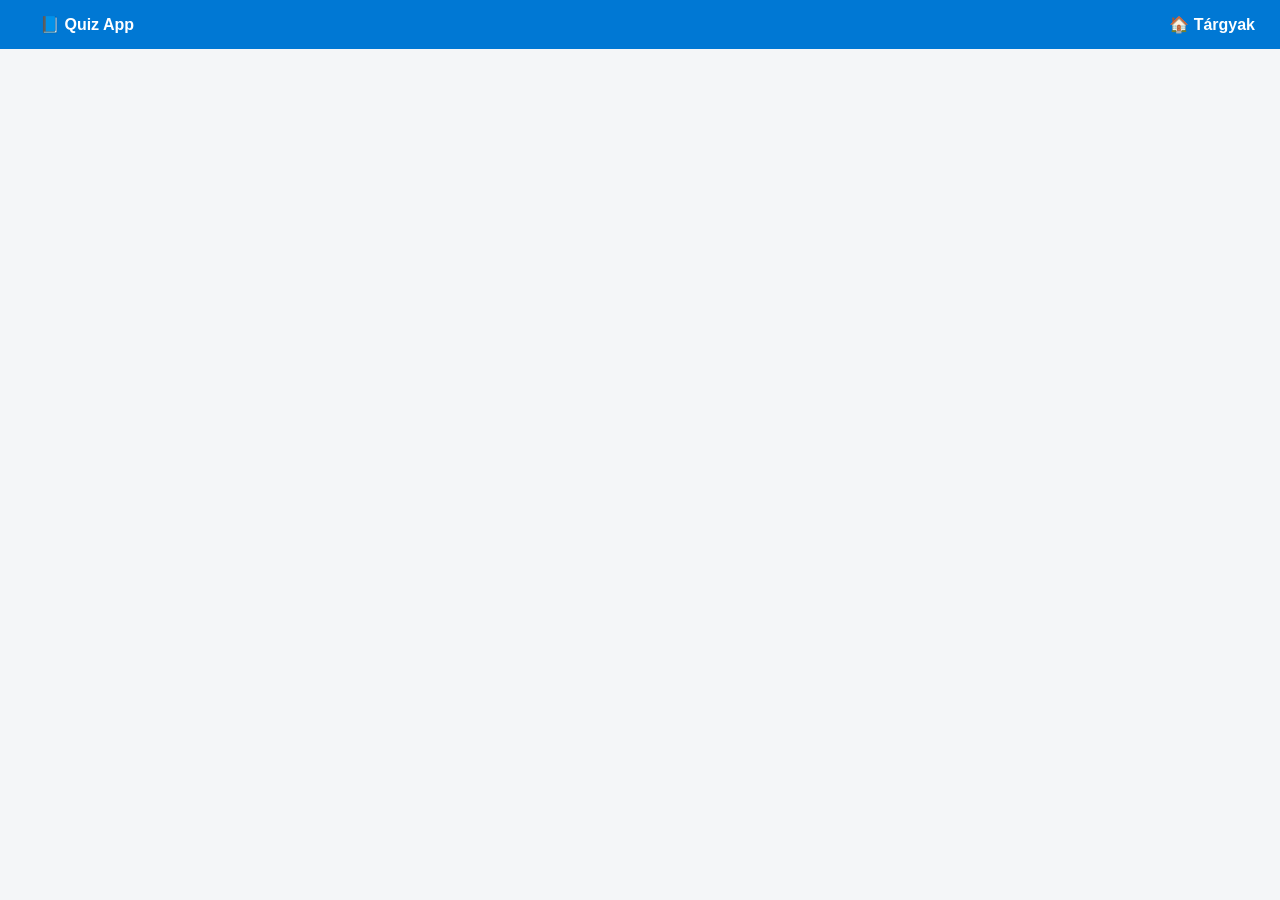
<file: index.html>
<!DOCTYPE html>
<html lang="hu">
<head>
  <meta charset="UTF-8">
  <title>ZH gyakorló kvíz</title>
  <link rel="stylesheet" href="style.css">
</head>
<body>
    <nav class="navbar">
      <div class="logo"><a href="index.html">📘 Quiz App</a></div>

      <div class="links">
        <a href="class.html">🏠 Tárgyak</a>
      </div>
    </nav>

</body>
</html>
</file>
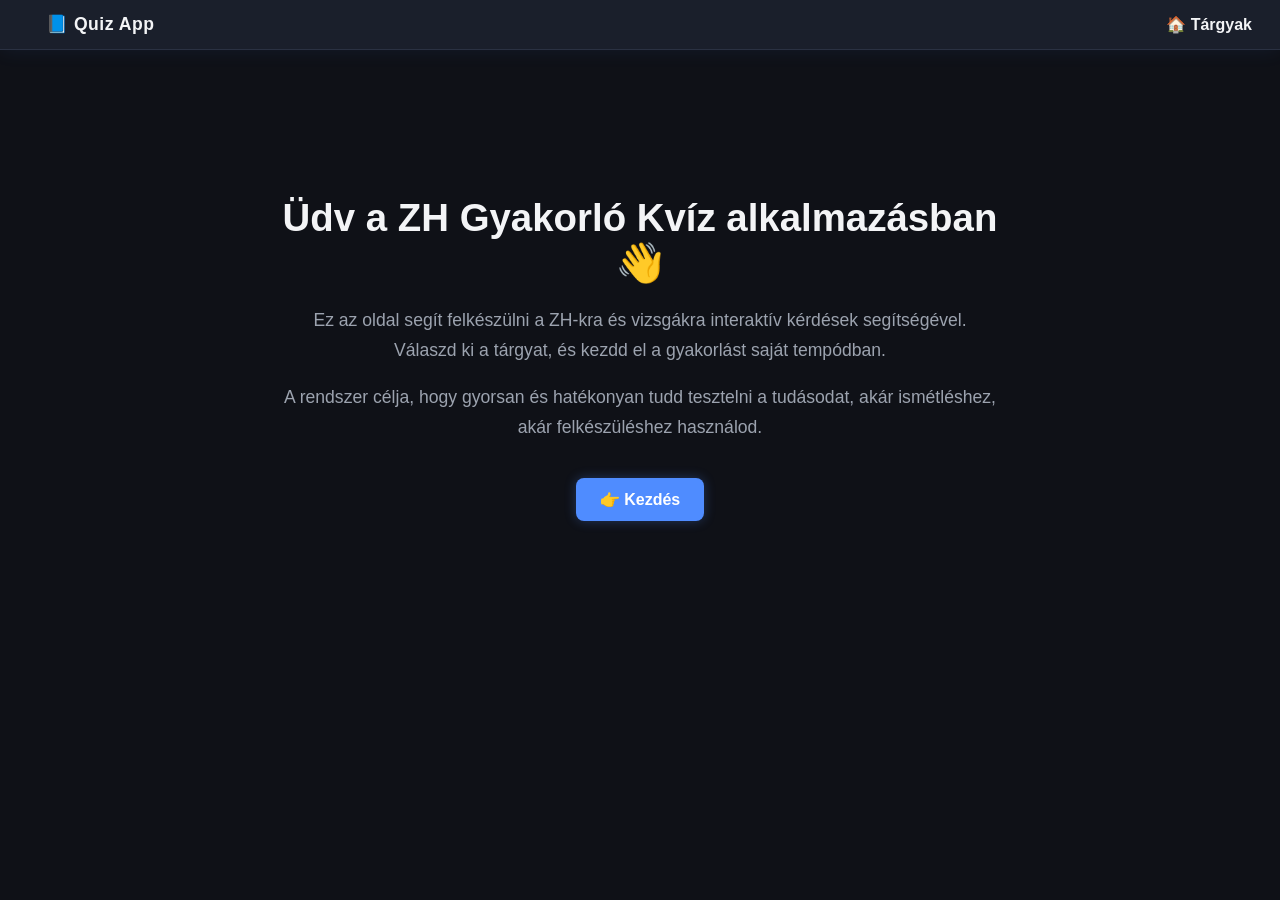
<file: docs/index.html>
<!DOCTYPE html>
<html lang="hu">
<head>
  <meta charset="UTF-8">
  <meta name="viewport" content="width=device-width, initial-scale=1.0">
  <title>ZH gyakorló kvíz</title>
   <link rel="stylesheet" href="style/style.css">
</head>
<body>
<nav class="navbar">
  <div class="logo"><a href="index.html">📘 Quiz App</a></div>

  <div class="links">
    <a href="class.html">🏠 Tárgyak</a>
  </div>
</nav>

<!-- HERO / BEVEZETŐ -->
<div class="hero">

  <h1>Üdv a ZH Gyakorló Kvíz alkalmazásban 👋</h1>

  <p>
    Ez az oldal segít felkészülni a ZH-kra és vizsgákra interaktív kérdések segítségével.
    Válaszd ki a tárgyat, és kezdd el a gyakorlást saját tempódban.
  </p>

  <p>
    A rendszer célja, hogy gyorsan és hatékonyan tudd tesztelni a tudásodat,
    akár ismétléshez, akár felkészüléshez használod.
  </p>

  <a class="btn" href="class.html">👉 Kezdés</a>

</div>

</body>
</html>
</file>
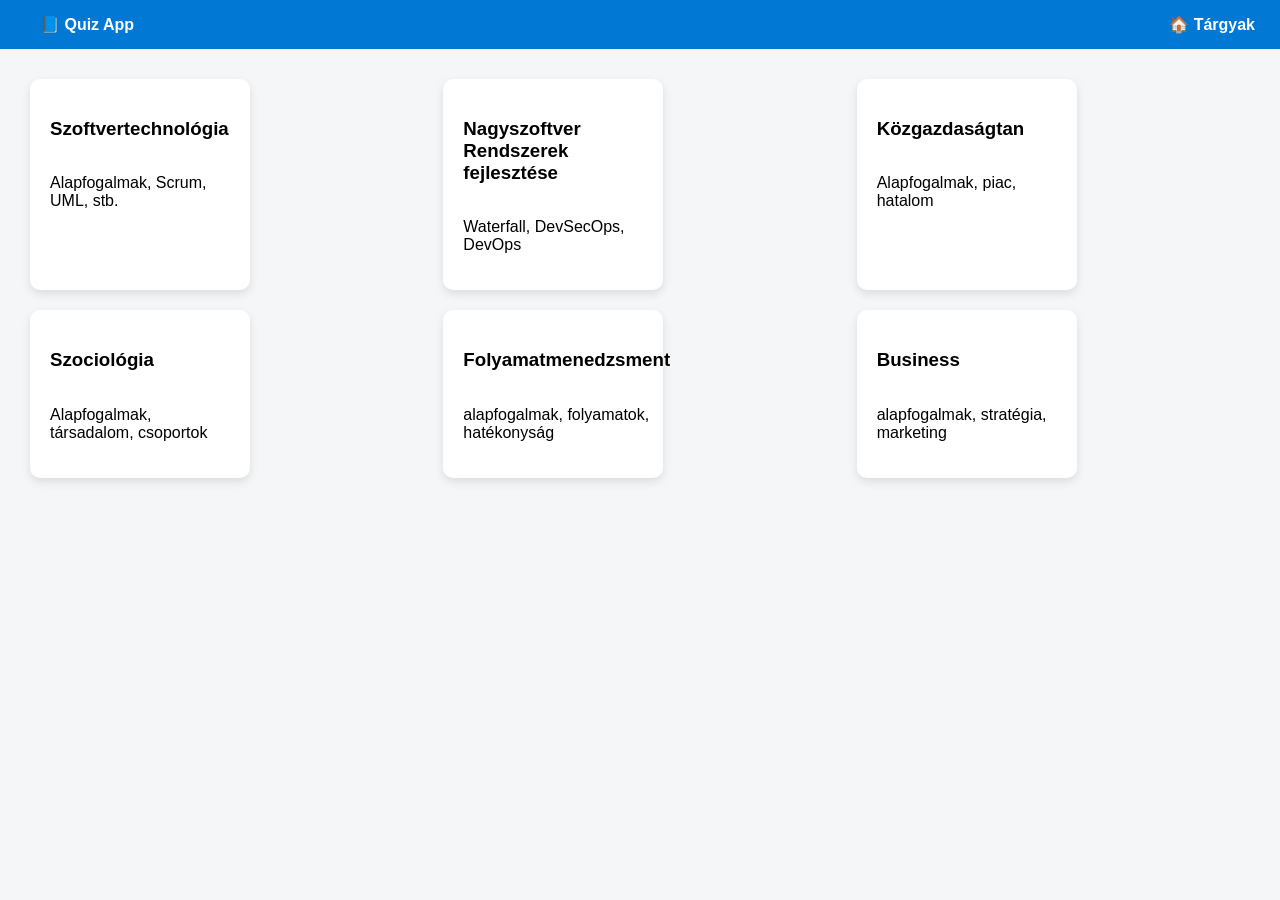
<file: class.html>
<!DOCTYPE html>
<html lang="hu">
<head>
  <meta charset="UTF-8">
  <title>Tárgyak</title>
  <link rel="stylesheet" href="class.css">
</head>
<body>
<nav class="navbar">
  <div class="logo"><a href="index.html">📘 Quiz App</a></div>

  <div class="links">
    <a href="index.html">🏠 Tárgyak</a>
  </div>
</nav>



<div class="container">

  <div class="card" onclick="location.href='pages/szft.html'">
    <h3>Szoftvertechnológia</h3>
    <p>Alapfogalmak, Scrum, UML, stb.</p>
  </div>

  <div class="card" onclick="location.href='pages/nszfr.html'">
    <h3>Nagyszoftver Rendszerek fejlesztése</h3>
    <p>Waterfall, DevSecOps, DevOps</p>
  </div>

  <div class="card" onclick="location.href='pages/kg.html'">
    <h3>Közgazdaságtan</h3>
    <p>Alapfogalmak, piac, hatalom</p>
  </div>

  <div class="card" onclick="location.href='pages/szoc.html'">
    <h3>Szociológia</h3>
    <p>Alapfogalmak, társadalom, csoportok</p>
  </div>

  <div class="card" onclick="location.href='pages/folyamat.html'">
    <h3>Folyamatmenedzsment</h3>
    <p>alapfogalmak, folyamatok, hatékonyság</p>
  </div>

  <div class="card" onclick="location.href='pages/business.html'">
    <h3>Business</h3>
    <p>alapfogalmak, stratégia, marketing</p>
  </div>

</div>
</body>
</html>
</file>
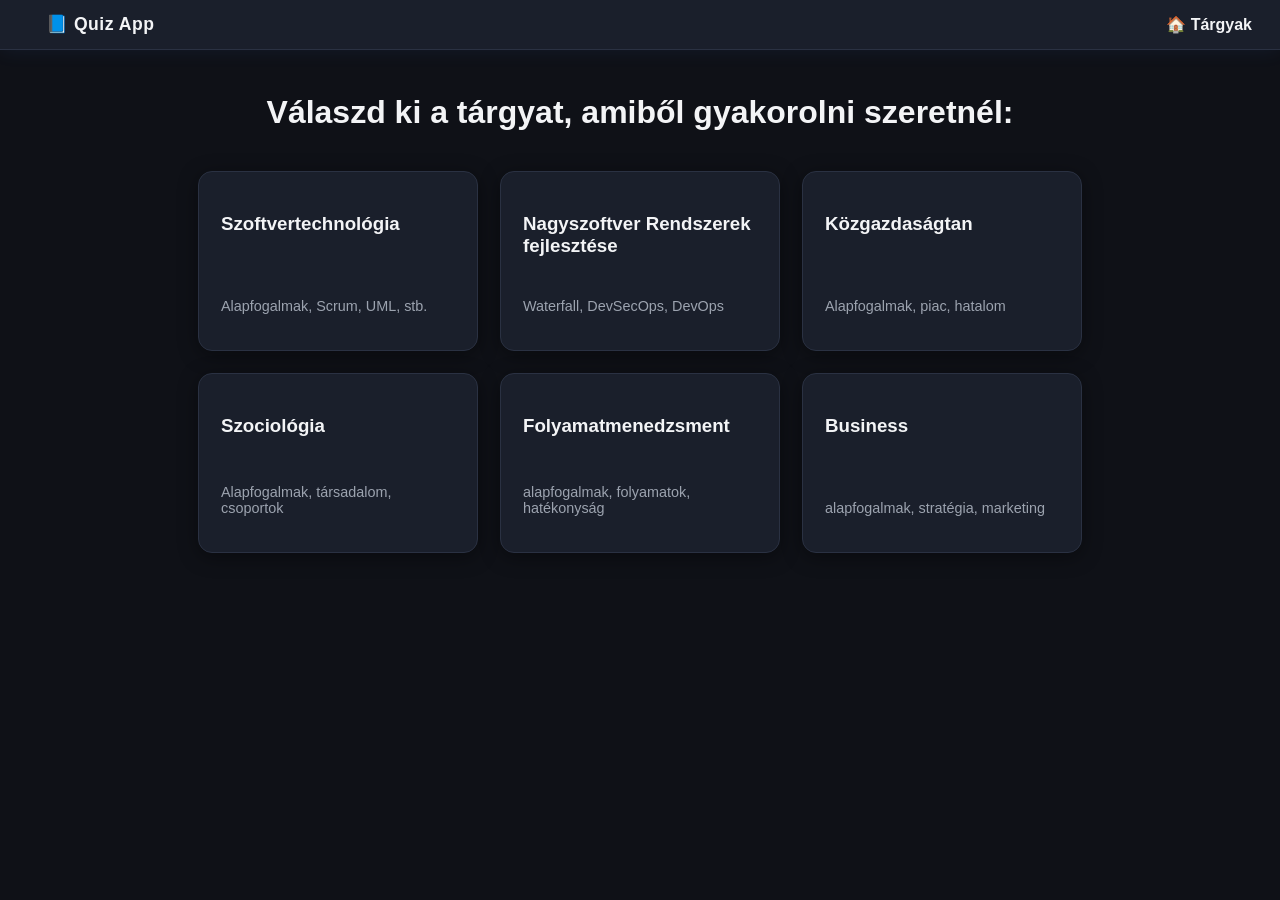
<file: docs/class.html>
<!DOCTYPE html>
<html lang="hu">
<head>
  <meta charset="UTF-8">
  <meta name="viewport" content="width=device-width, initial-scale=1.0">
  <title>Tárgyak</title>
  <link rel="stylesheet" href="style/class.css" >
</head>
<body>
<nav class="navbar">
  <div class="logo"><a href="index.html">📘 Quiz App</a></div>

  <div class="links">
    <a href="class.html">🏠 Tárgyak</a>
  </div>
</nav>

<h1 class="title">Válaszd ki a tárgyat, amiből gyakorolni szeretnél:</h1>
  
<div class="container">
  <div class="card" onclick="location.href='pages/szft.html'">
    <h3>Szoftvertechnológia</h3>
    <p>Alapfogalmak, Scrum, UML, stb.</p>
  </div>

  <div class="card" onclick="location.href='pages/nszfr.html'">
    <h3>Nagyszoftver Rendszerek fejlesztése</h3>
    <p>Waterfall, DevSecOps, DevOps</p>
  </div>

  <div class="card" onclick="location.href='pages/kg.html'">
    <h3>Közgazdaságtan</h3>
    <p>Alapfogalmak, piac, hatalom</p>
  </div>

  <div class="card" onclick="location.href='pages/szoc.html'">
    <h3>Szociológia</h3>
    <p>Alapfogalmak, társadalom, csoportok</p>
  </div>

  <div class="card" onclick="location.href='pages/folyamat.html'">
    <h3>Folyamatmenedzsment</h3>
    <p>alapfogalmak, folyamatok, hatékonyság</p>
  </div>

  <div class="card" onclick="location.href='pages/business.html'">
    <h3>Business</h3>
    <p>alapfogalmak, stratégia, marketing</p>
  </div>

</div>
</body>
</html>
</file>
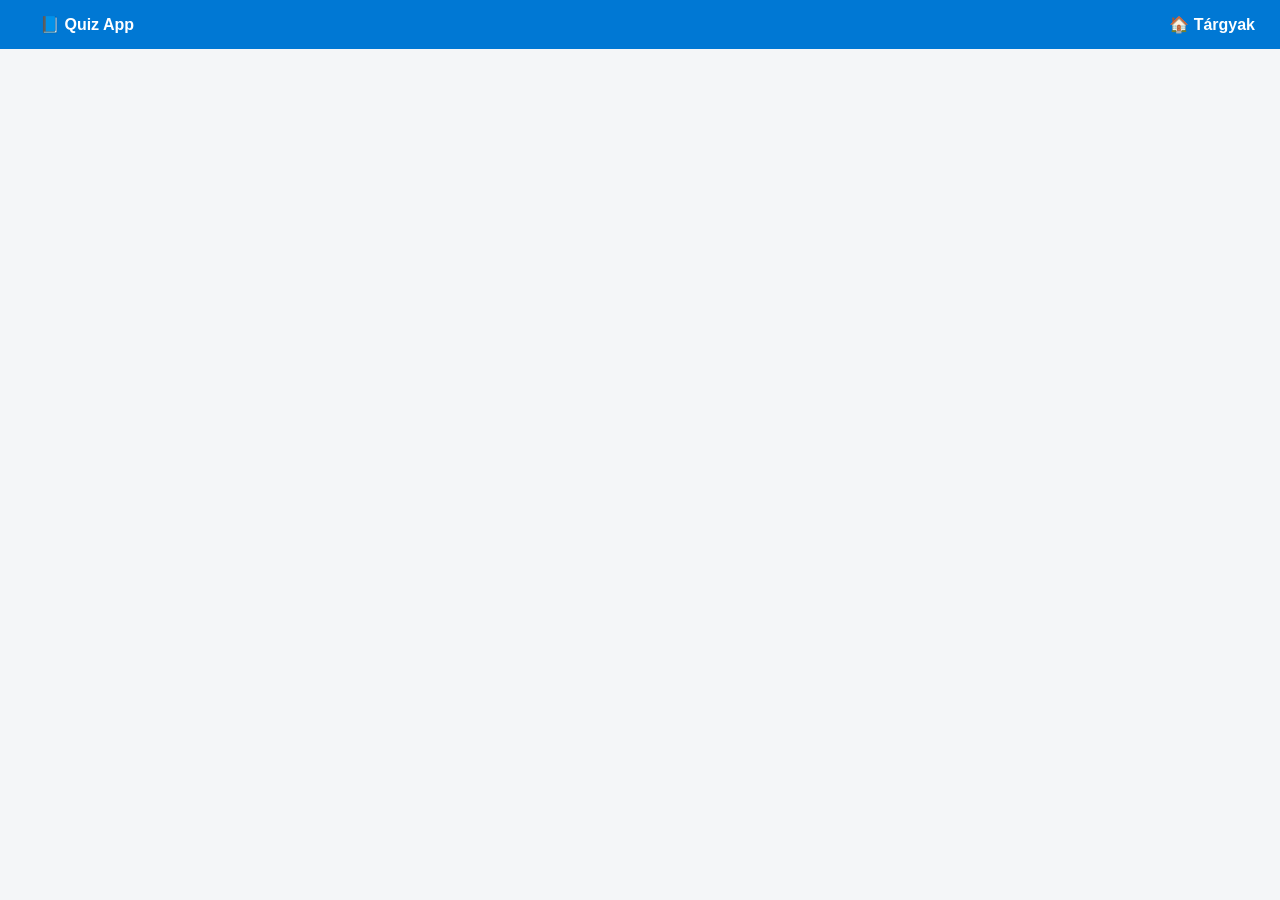
<file: pages/business.html>
<!DOCTYPE html>
<html lang="hu">
<head>
  <meta charset="UTF-8">
  <title>Tárgyak</title>
  <link rel="stylesheet" href="../style.css">
</head>
<body>
<nav class="navbar">
  <div class="logo"><a href="../index.html">📘 Quiz App</a></div>

  <div class="links">
    <a href="../class.html">🏠 Tárgyak</a>
  </div>
</nav>




</body>
</html>
</file>
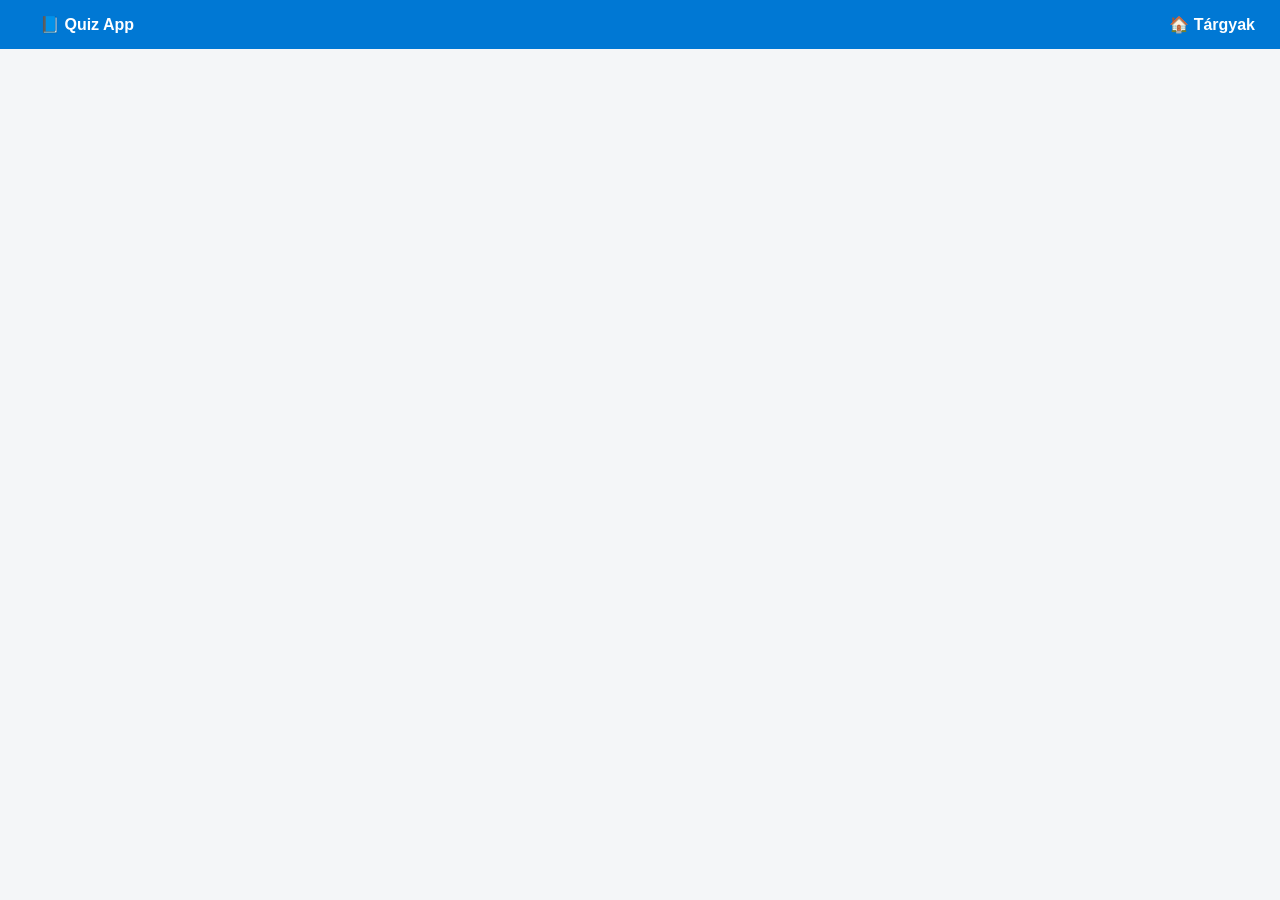
<file: pages/nszfr.html>
<!DOCTYPE html>
<html lang="hu">
<head>
  <meta charset="UTF-8">
  <title>Tárgyak</title>
 <link rel="stylesheet" href="../style.css">
</head>
<body>
<nav class="navbar">
  <div class="logo"><a href="../index.html">📘 Quiz App</a></div>

  <div class="links">
    <a href="../class.html">🏠 Tárgyak</a>
  </div>
</nav>




</body>
</html>
</file>
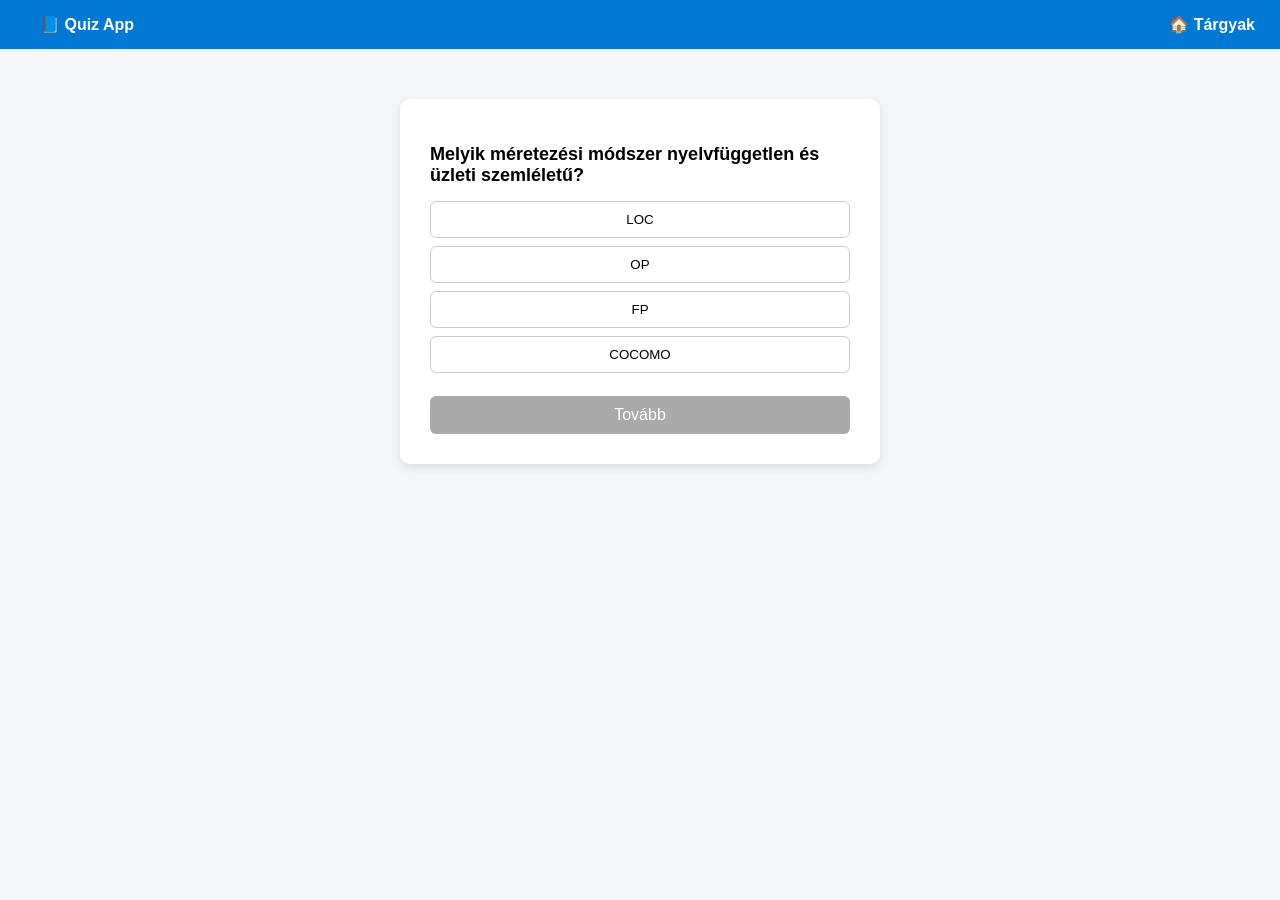
<file: pages/szft.html>
<!DOCTYPE html>
<html lang="hu">
<head>
  <meta charset="UTF-8">
  <title>Tárgyak</title>
  <link rel="stylesheet" href="../style.css">
</head>
<body>
<nav class="navbar">
  <div class="logo"><a href="../index.html">📘 Quiz App</a></div>

  <div class="links">
    <a href="../class.html">🏠 Tárgyak</a>
  </div>
</nav>

<div id="card">
<h2 id="question"></h2>
<div id="options"></div>
<button id="next" type="button">Tovább</button>
<button id="again" type="button" style="display:none;">Újra</button>
</div>

<script>
const quiz = [
  // 📘 Szoftverbecslés
  {
    q: "Mi a szoftverbecslés fő célja?",
    o: [
      "A forráskód minőségének növelése",
      "Idő-, költség- és erőforrásigény előrejelzése",
      "Hibák automatikus javítása",
      "Felhasználói élmény javítása"
    ],
    a: 1
  },
  {
    q: "Melyik méretezési módszer nyelvfüggetlen és üzleti szemléletű?",
    o: ["LOC", "OP", "FP", "COCOMO"],
    a: 2
  },
  {
    q: "Mely becslési módszer matematikai modell LOC alapján?",
    o: ["Delphi", "FP", "UCP", "COCOMO"],
    a: 3
  },

  // 🔄 Fejlesztési modellek
  {
    q: "Melyik modellre jellemző a lineáris, egymást követő fázisok?",
    o: ["Scrum", "Spiral", "Waterfall", "Kanban"],
    a: 2
  },
  {
    q: "Melyik iteratív modell tartalmaz kockázatelemzést?",
    o: ["Iterative & Incremental", "Spiral", "Scrum", "V-modell"],
    a: 1
  },
  {
    q: "Mi az inkrementum?",
    o: [
      "Egy új sprint kezdete",
      "Az iterációban elkészült új funkció",
      "A teljes rendszer dokumentációja",
      "Hibajavítási fázis"
    ],
    a: 1
  },

  // ✅ Verifikáció és validáció
  {
    q: "Mire ad választ a verifikáció?",
    o: [
      "A felhasználó elégedett-e",
      "A megfelelő rendszert építettük-e",
      "Jól építettük-e meg a rendszert",
      "Mennyi idő alatt készült el"
    ],
    a: 2
  },
  {
    q: "Mit vizsgál a validáció?",
    o: [
      "Kódformázást",
      "Teljesítményt",
      "Specifikáció betartását",
      "Felhasználói igényeknek való megfelelést"
    ],
    a: 3
  },

  // 🚀 Scrum
  {
    q: "Ki felel a backlog prioritásaiért Scrum esetén?",
    o: ["Scrum Master", "Product Owner", "Development Team", "Project Manager"],
    a: 1
  },
  {
    q: "Mi a Sprint végén elkészülő eredmény?",
    o: ["Product Backlog", "Sprint Backlog", "Increment", "Release Plan"],
    a: 2
  },
  {
    q: "Melyik Scrum esemény NEM létezik?",
    o: [
      "Daily Scrum",
      "Sprint Review",
      "Sprint Retrospective",
      "Release Meeting"
    ],
    a: 3
  },

  // 🧩 Kanban
  {
    q: "Mi jellemző a Kanban módszertanra?",
    o: [
      "Fix hosszúságú sprintek",
      "Nincs iteráció",
      "Folyamatos munkafolyamat",
      "Csak kis projektekre alkalmas"
    ],
    a: 2
  },
  {
    q: "Mit jelent a WIP limit?",
    o: [
      "Maximális csapattaglétszám",
      "Egyszerre folyamatban lévő feladatok korlátozása",
      "Heti munkaidő",
      "Verziószám"
    ],
    a: 1
  },

  // 🗂️ Verziókezelés
  {
    q: "Mi a commit?",
    o: ["Hibajegy", "Repository létrehozása", "Változtatás rögzítése", "Ág törlése"],
    a: 2
  },
  {
    q: "Melyik verziókezelő elosztott?",
    o: ["SVN", "CVS", "Git", "FTP"],
    a: 2
  },

  // 📐 UML
  {
    q: "Mire szolgál az UML?",
    o: [
      "Programkód generálására",
      "Adatbázis-kezelésre",
      "Rendszerek vizuális modellezésére",
      "Hibakeresésre"
    ],
    a: 2
  },
  {
    q: "Melyik diagram mutatja a szoftver fizikai telepítését?",
    o: [
      "Class diagram",
      "Sequence diagram",
      "Deployment diagram",
      "Use case diagram"
    ],
    a: 2
  },
  {
    q: "Mit ábrázol a state machine diagram?",
    o: [
      "Objektumok közötti adatátvitelt",
      "Osztályok kapcsolatát",
      "Objektum állapotait és átmeneteit",
      "UI elemeket"
    ],
    a: 2
  },

  // 🎨 UI / UX
  {
    q: "Mi tartozik a UI fogalmához?",
    o: [
      "Felhasználói élmény",
      "Használhatóság",
      "Gombok és űrlapok",
      "Feladatfolyamatok"
    ],
    a: 2
  },
  {
    q: "Melyik NEM jó UI/UX jellemző?",
    o: [
      "Következetesség",
      "Reszponzivitás",
      "Gyors visszajelzés",
      "Bonyolult kezelőfelület"
    ],
    a: 3
  }
];
let i=0;
const qEl=document.getElementById('question');
const oEl=document.getElementById('options');
const next=document.getElementById('next');
var db=0;
var count = quiz.length;
let order = [];

function shuffle(array) {
  for (let i = array.length - 1; i > 0; i--) {
    const j = Math.floor(Math.random() * (i + 1));
    [array[i], array[j]] = [array[j], array[i]];
  }
}
order = quiz.map((_, idx) => idx);
shuffle(order);

function load() {
  next.disabled = true;
  oEl.innerHTML = '';

  const qIndex = order[i];
  const qData = quiz[qIndex];

  if (!qData) return;

  qEl.textContent = qData.q;

  qData.o.forEach((text, idx) => {
    const b = document.createElement('button');
    b.textContent = text;
    b.className = 'option';
    b.type = 'button';
    b.onclick = () => select(b, idx, qData.a);
    oEl.appendChild(b);
  });
}
function select(btn,idx,correct){
 const buttons=[...document.querySelectorAll('.option')];
 buttons.forEach(b=>b.disabled=true);
 if(idx===correct)
 {
  btn.classList.add('correct');
  db++;
 }
 else
 {
  btn.classList.add('wrong');
  buttons[quiz[i].a].classList.add('correct');
  }
 next.disabled=false;
}
again.onclick = () => {
  i=0;
  db=0;
  load();
  next.style.display = 'block';
  document.getElementById('again').style.display = 'none';
}
next.onclick = () => {
  i++;

  if (i < quiz.length) {
    load();
  } else {
    qEl.textContent = '🎉 Kész!';
    oEl.innerHTML = '✅ Helyes válaszok: ' + db + '/' + count;
    next.style.display = 'none';
    document.getElementById('again').style.display = 'block';
  }
};
load();
</script>


</body>
</html>
</file>
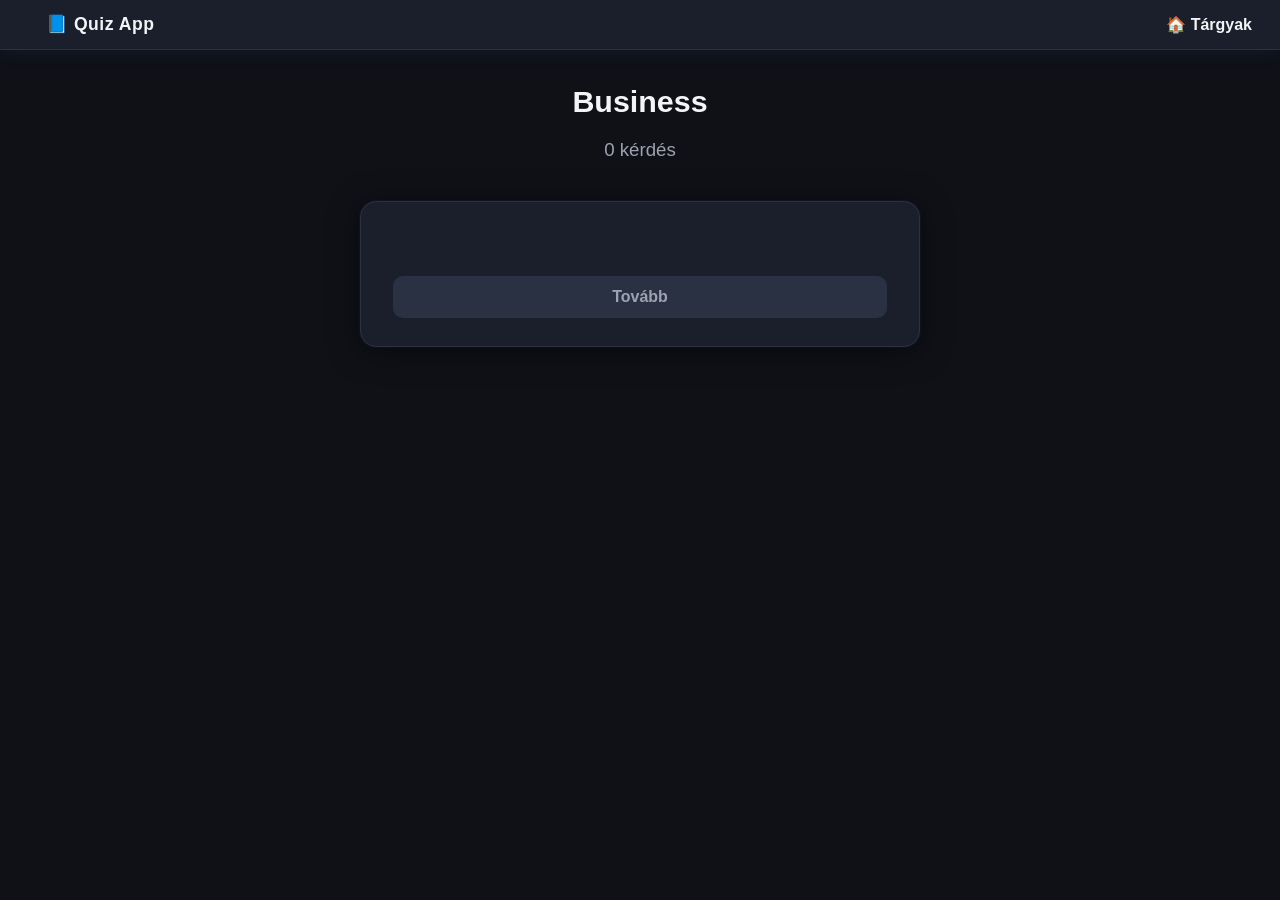
<file: docs/pages/business.html>
<!DOCTYPE html>
<html lang="hu">
<head>
  <meta charset="UTF-8">
  <meta name="viewport" content="width=device-width, initial-scale=1.0">
  <title>Tárgyak</title>
   <link rel="stylesheet" href="../style/style.css">
</head>
<body>
<nav class="navbar">
  <div class="logo"><a href="../index.html">📘 Quiz App</a></div>

  <div class="links">
    <a href="../class.html">🏠 Tárgyak</a>
  </div>
</nav>
<div class="Card-title">
  <h1>Business</h1>
  <h3 id="quizCount"></h3>
</div>

<div id="card">
<h2 id="question"></h2>
<div id="options"></div>
<button id="next" type="button">Tovább</button>
<button id="again" type="button" style="display:none;">Újra</button>
</div>

<script src="../js/business.js"></script>
<script src="../js/main.js"></script>
<script>
  document.getElementById('quizCount').textContent = quizArray.length + " kérdés";
  initQuiz(quizArray);
</script>



</body>
</html>
</file>
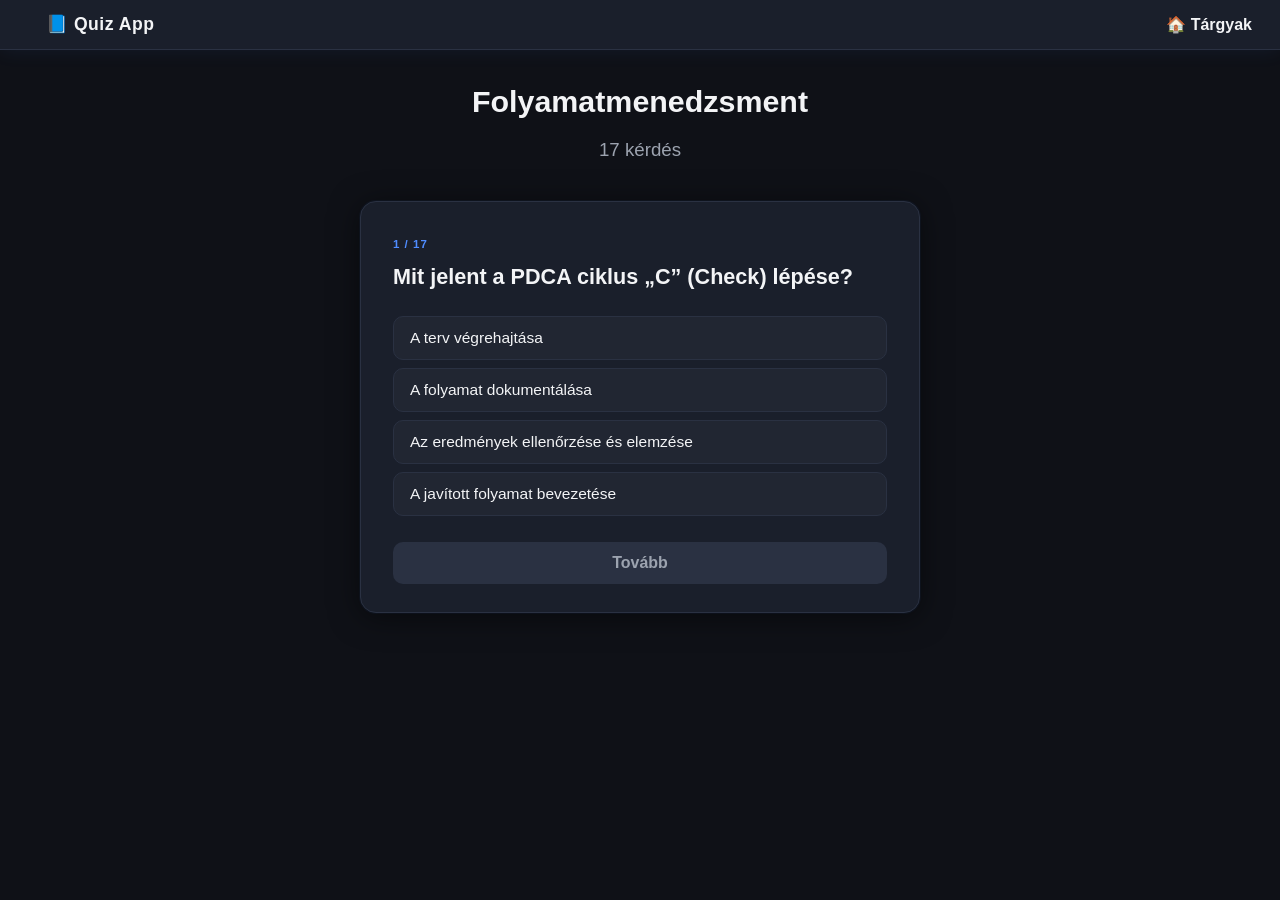
<file: docs/pages/folyamat.html>
<!DOCTYPE html>
<html lang="hu">
<head>
  <meta charset="UTF-8">
  <meta name="viewport" content="width=device-width, initial-scale=1.0">
  <title>Tárgyak</title>
  <link rel="stylesheet" href="../style/style.css">
</head>
<body>
<nav class="navbar">
  <div class="logo"><a href="../index.html">📘 Quiz App</a></div>

  <div class="links">
    <a href="../class.html">🏠 Tárgyak</a>
  </div>
</nav>
<div class="Card-title">
  <h1>Folyamatmenedzsment</h1>
  <h3 id="quizCount"></h3>
</div>

<div id="card">
<h2 id="question"></h2>
<div id="options"></div>
<button id="next" type="button">Tovább</button>
<button id="again" type="button" style="display:none;">Újra</button>
</div>

<script src="../js/folyamat.js"></script>
<script src="../js/main.js"></script>
<script>
  document.getElementById('quizCount').textContent = quizArray.length + " kérdés";
  initQuiz(quizArray);
</script>



</body>
</html>
</file>
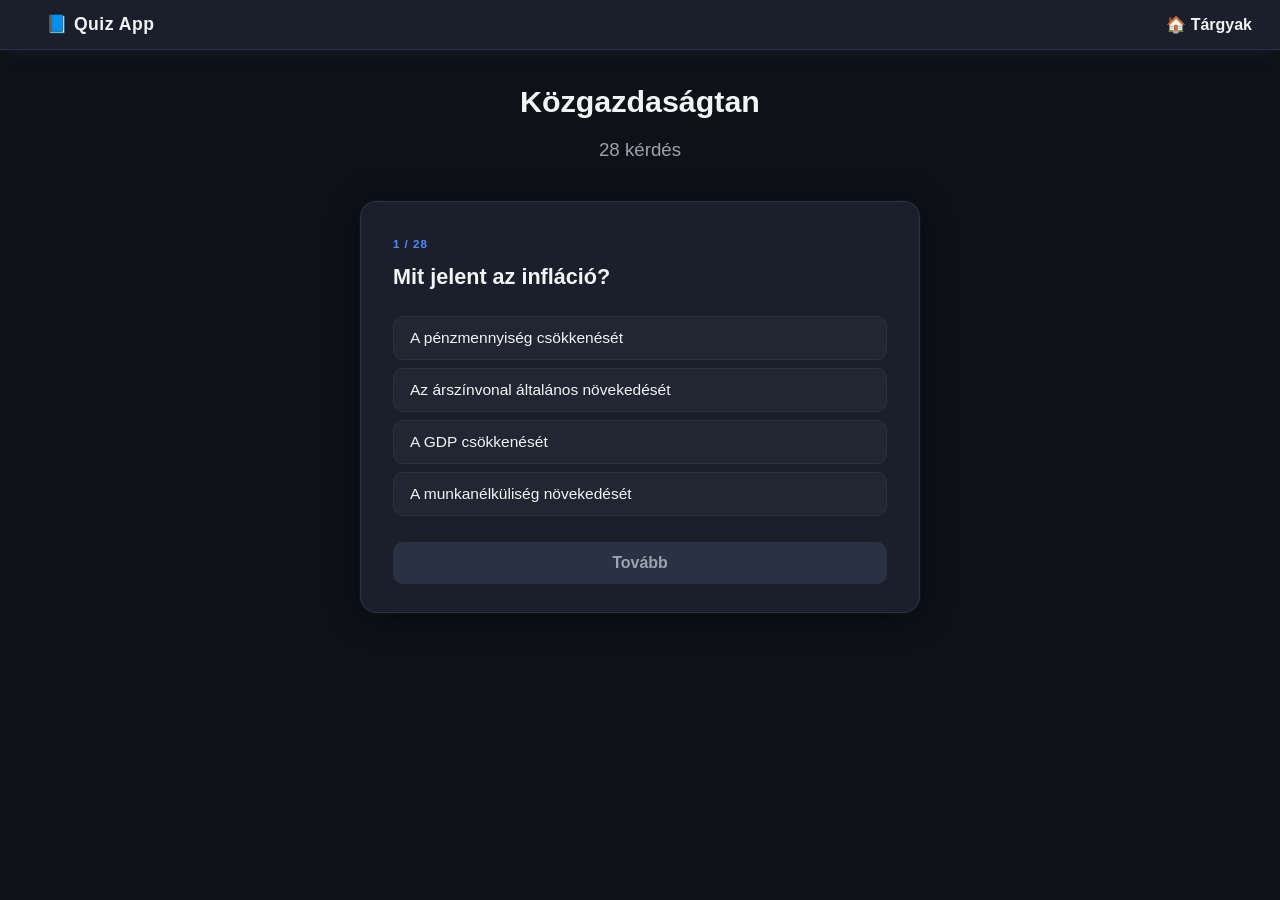
<file: docs/pages/kg.html>
<!DOCTYPE html>
<html lang="hu">
<head>
  <meta charset="UTF-8">
  <meta name="viewport" content="width=device-width, initial-scale=1.0">
  <title>Tárgyak</title>
  <link rel="stylesheet" href="../style/style.css">
</head>
<body>
<nav class="navbar">
  <div class="logo"><a href="../index.html">📘 Quiz App</a></div>

  <div class="links">
    <a href="../class.html">🏠 Tárgyak</a>
  </div>
</nav>
<div class="Card-title">
  <h1>Közgazdaságtan</h1>
  <h3 id="quizCount"></h3>
</div>

<div id="card">
<h2 id="question"></h2>
<div id="options"></div>
<button id="next" type="button">Tovább</button>
<button id="again" type="button" style="display:none;">Újra</button>
</div>

<script src="../js/kg.js"></script>
<script src="../js/main.js"></script>
<script>
  document.getElementById('quizCount').textContent = quizArray.length + " kérdés";
  initQuiz(quizArray);
</script>



</body>
</html>
</file>
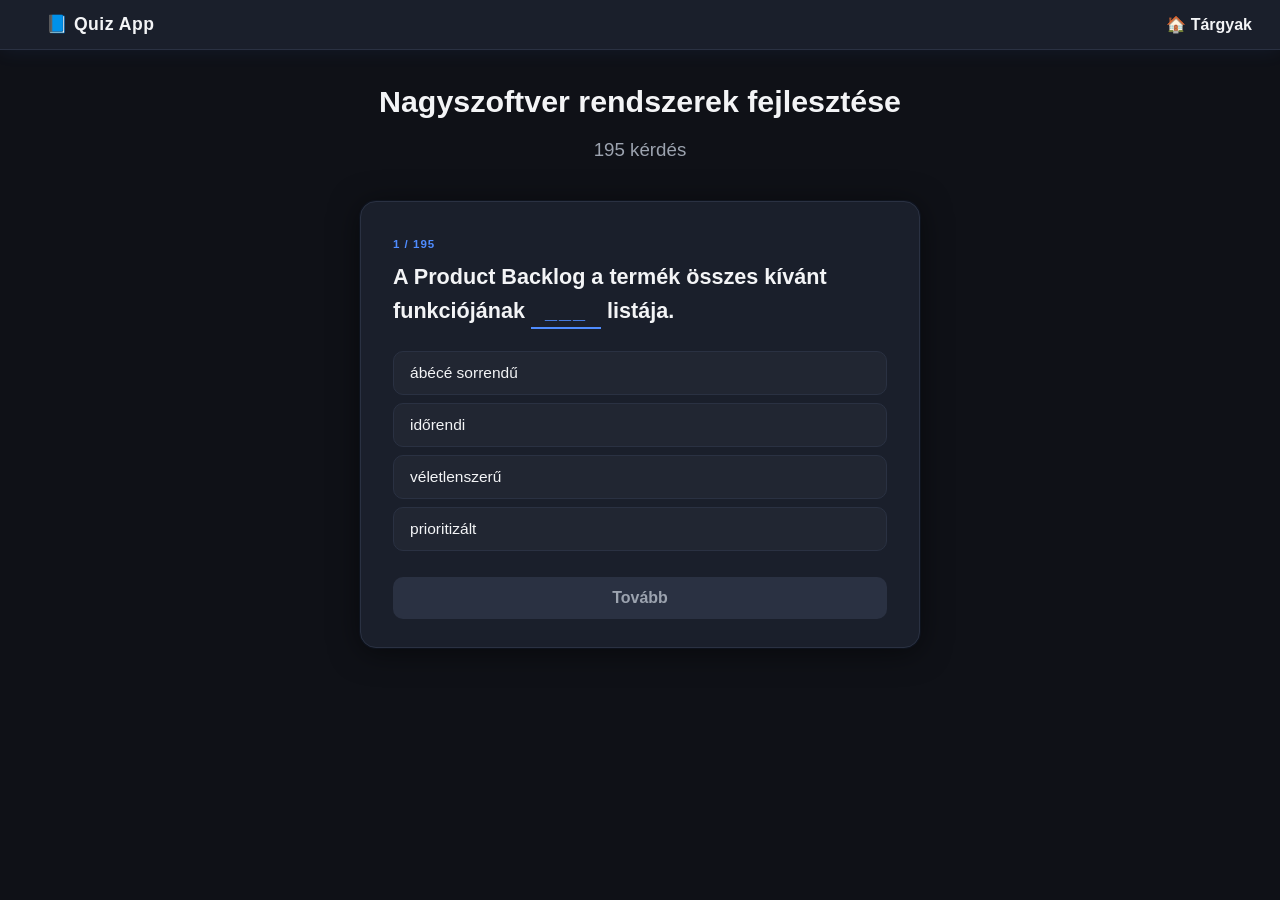
<file: docs/pages/nszfr.html>
<!DOCTYPE html>
<html lang="hu">
<head>
  <meta charset="UTF-8">
  <meta name="viewport" content="width=device-width, initial-scale=1.0">
  <title>Tárgyak</title>
  <link rel="stylesheet" href="../style/style.css">
</head>
<body>
<nav class="navbar">
  <div class="logo"><a href="../index.html">📘 Quiz App</a></div>

  <div class="links">
    <a href="../class.html">🏠 Tárgyak</a>
  </div>
</nav>
<div class="Card-title">
  <h1>Nagyszoftver rendszerek fejlesztése</h1>
  <h3 id="quizCount"></h3>
</div>

<div id="card">
<h2 id="question"></h2>
<div id="options"></div>
<button id="next" type="button">Tovább</button>
<button id="again" type="button" style="display:none;">Újra</button>
</div>

<script src="../js/nszfr.js"></script>
<script src="../js/main.js"></script>
<script>
  document.getElementById('quizCount').textContent = quizArray.length + " kérdés";
  initQuiz(quizArray);
</script>

</body>
</html>
</file>
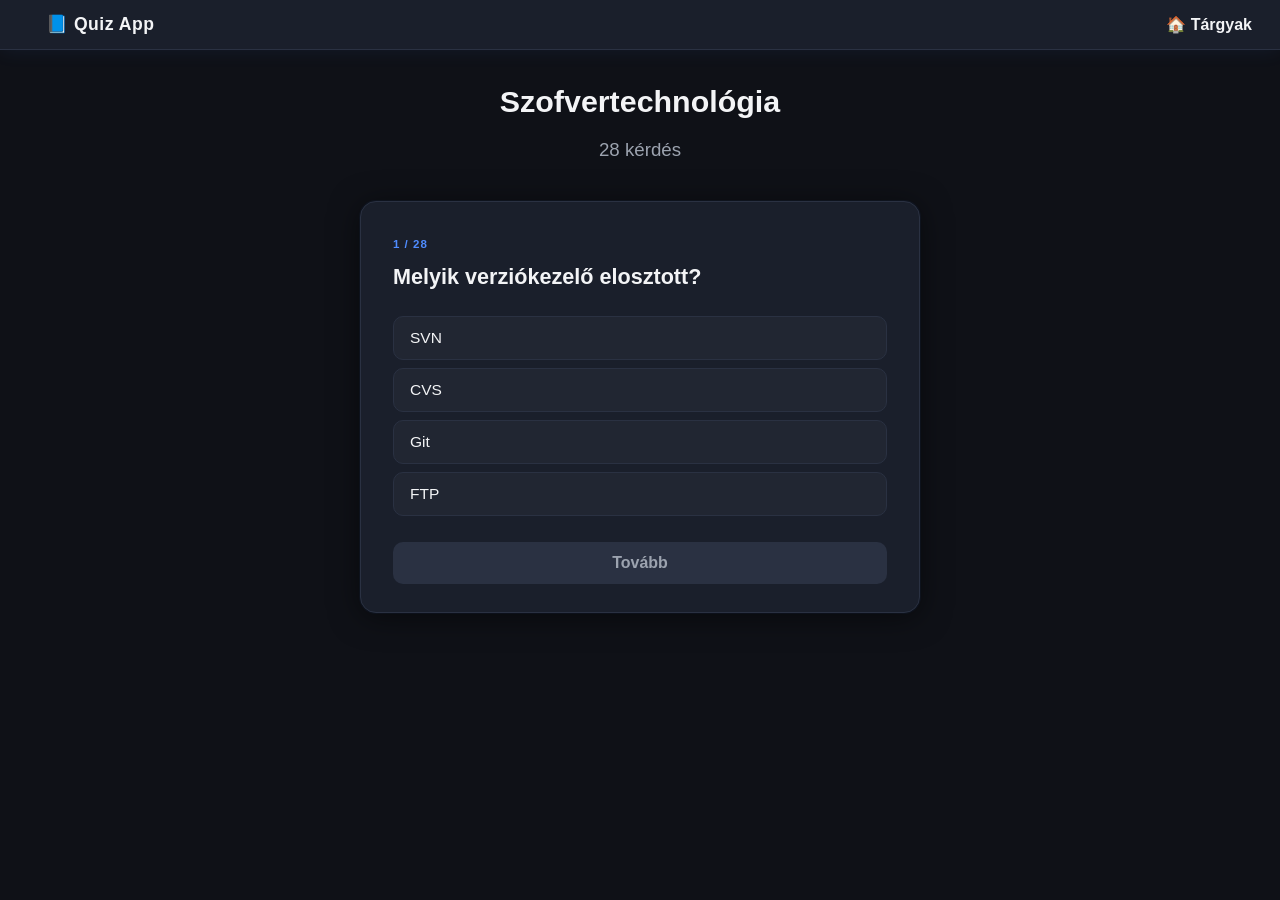
<file: docs/pages/szft.html>
<!DOCTYPE html>
<html lang="hu">
<head>
  <meta charset="UTF-8">
  <meta name="viewport" content="width=device-width, initial-scale=1.0">
  <title>Tárgyak</title>
   <link rel="stylesheet" href="../style/style.css">
</head>
<body>
<nav class="navbar">
  <div class="logo"><a href="../index.html">📘 Quiz App</a></div>

  <div class="links">
    <a href="../class.html">🏠 Tárgyak</a>
  </div>
</nav>

<div class="Card-title">
  <h1>Szofvertechnológia</h1>
  <h3 id="quizCount"></h3>
</div>

<div id="card">
<h2 id="question"></h2>
<div id="options"></div>
<button id="next" type="button">Tovább</button>
<button id="again" type="button" style="display:none;">Újra</button>
</div>


<script src="../js/szft.js"></script>
<script src="../js/main.js"></script>

<script>
  document.getElementById('quizCount').textContent = quizArray.length + " kérdés";
  initQuiz(quizArray); 
</script>
</body>
</html>
</file>
<file: style.css>
body{
  margin:0;
  font-family:Arial;
  background:#f4f6f8;
}

.navbar{
  display:flex;
  justify-content:space-between;
  align-items:center;
  padding:15px 25px;
  background:#0078d4;
  color:white;
}

.navbar a{
  color:white;
  text-decoration:none;
  margin-left:15px;
  font-weight:bold;
}

.navbar a:hover{
  text-decoration:underline;
}

.logo{
  font-weight:bold;
}
#card{
    margin: 50px auto;
    background:white;
    padding:30px;
    width:420px;
    border-radius:10px;
    box-shadow:0 4px 10px rgba(0,0,0,.1)
}
h2{
    font-size:18px
}
button.option{
    display:block;
    width:100%;
    margin:8px 0;
    padding:10px;
    border-radius:6px;
    border:1px solid #ccc;
    background:#fff;
    cursor:pointer}
button.option:hover{
    background:#eef
}
#again{
    margin-top:15px;
    width:100%;
    padding:10px;
    border:none;
    border-radius:6px;
    background:#0078d4;
    color:white;
    font-size:16px;
    cursor:pointer}
#next{
    margin-top:15px;
    width:100%;
    padding:10px;
    border:none;
    border-radius:6px;
    background:#0078d4;
    color:white;
    font-size:16px;
    cursor:pointer}
#next:disabled{
    background:#aaa}
.correct{
    background:#c8f7c5 !important}
.wrong{
    background:#f7c5c5 !important}
</file>
<file: docs/style/style.css>
/* ===== CYBER BLUE THEME ===== */
:root {
  --bg:           #0F1117;
  --surface:      #1A1F2B;
  --border:       #2A3142;
  --accent:       #4F8CFF;
  --accent-hover: #6EA3FF;
  --success:      #22C55E;
  --error:        #EF4444;
  --text:         #F3F4F6;
  --text-muted:   #9CA3AF;
}

* {
  box-sizing: border-box;
}

body {
  margin: 0;
  font-family: 'Segoe UI', Arial, sans-serif;
  background: var(--bg);
  color: var(--text);
  min-height: 100vh;
}

/* ── Navbar ── */
.navbar {
  display: flex;
  justify-content: space-between;
  align-items: center;
  padding: 14px 28px;
  background: var(--surface);
  border-bottom: 1px solid var(--border);
  box-shadow: 0 1px 20px rgba(79, 140, 255, 0.08);
}

.navbar a {
  color: var(--text);
  text-decoration: none;
  margin-left: 18px;
  font-weight: 600;
  transition: color 0.2s;
}

.navbar a:hover {
  color: var(--accent);
}

.logo {
  font-weight: 800;
  font-size: 1.1rem;
  color: var(--accent);
  letter-spacing: 0.5px;
}

/* ── Hero ── */
.hero {
  max-width: 800px;
  margin: 80px auto;
  text-align: center;
  padding: 40px;
}

.hero h1 {
  font-size: 2.4rem;
  margin-bottom: 20px;
}

.hero p {
  font-size: 1.1rem;
  color: var(--text-muted);
  line-height: 1.7;
  margin-bottom: 15px;
}

.btn {
  display: inline-block;
  margin-top: 20px;
  padding: 12px 24px;
  background: var(--accent);
  color: #fff;
  border-radius: 8px;
  text-decoration: none;
  font-weight: 600;
  transition: background 0.2s, box-shadow 0.2s, transform 0.2s;
  box-shadow: 0 0 12px rgba(79, 140, 255, 0.3);
}

.btn:hover {
  background: var(--accent-hover);
  transform: translateY(-2px);
  box-shadow: 0 0 22px rgba(79, 140, 255, 0.55);
}

/* ── Card title ── */
.Card-title {
  text-align: center;
  margin: 34px 0 10px;
}

.Card-title h1 {
  font-size: 1.9rem;
}

.Card-title h3 {
  color: var(--text-muted);
  font-weight: 400;
  margin-top: 4px;
}

/* ── Quiz card ── */
#card {
  margin: 40px auto 60px;
  font-size: 1rem;
  background: var(--surface);
  padding: 34px 32px 28px;
  width: 560px;
  border-radius: 16px;
  border: 1px solid var(--border);
  box-shadow:
    0 4px 30px rgba(0, 0, 0, 0.5),
    0 0 0 1px rgba(79, 140, 255, 0.06);
  animation: fadeIn 0.3s ease;
}

@keyframes fadeIn {
  from { opacity: 0; transform: translateY(10px); }
  to   { opacity: 1; transform: translateY(0); }
}

/* ── Question text ── */
h2 {
  font-size: 1.35rem;
  color: var(--text);
  line-height: 1.55;
  margin: 0 0 22px;
}

/* ── Option buttons ── */
button.option {
  display: block;
  font-size: 0.97rem;
  width: 100%;
  margin: 8px 0;
  padding: 12px 16px;
  border-radius: 10px;
  border: 1px solid var(--border);
  color: var(--text);
  background: rgba(255, 255, 255, 0.03);
  cursor: pointer;
  text-align: left;
  transition: background 0.18s, border-color 0.18s, transform 0.18s, box-shadow 0.18s;
}

button.option:hover:not(:disabled) {
  background: rgba(79, 140, 255, 0.1);
  border-color: var(--accent);
  transform: translateY(-2px);
  box-shadow: 0 4px 16px rgba(79, 140, 255, 0.2);
}

button.option:disabled {
  cursor: default;
}

/* ── Answer states ── */
.correct {
  background: rgba(34, 197, 94, 0.15) !important;
  border-color: var(--success) !important;
  box-shadow: 0 0 14px rgba(34, 197, 94, 0.35) !important;
  color: #86efac !important;
}

.wrong {
  background: rgba(239, 68, 68, 0.15) !important;
  border-color: var(--error) !important;
  box-shadow: 0 0 14px rgba(239, 68, 68, 0.35) !important;
  color: #fca5a5 !important;
  animation: shake 0.35s ease;
}

@keyframes shake {
  0%, 100% { transform: translateX(0); }
  20%       { transform: translateX(-6px); }
  40%       { transform: translateX(6px); }
  60%       { transform: translateX(-4px); }
  80%       { transform: translateX(4px); }
}

/* ── Next / Again buttons ── */
#next, #again {
  margin-top: 18px;
  width: 100%;
  padding: 12px;
  border: none;
  border-radius: 10px;
  background: var(--accent);
  color: #fff;
  font-size: 1rem;
  font-weight: 600;
  cursor: pointer;
  transition: background 0.18s, box-shadow 0.18s, transform 0.18s;
  box-shadow: 0 0 12px rgba(79, 140, 255, 0.25);
}

#next:hover:not(:disabled), #again:hover {
  background: var(--accent-hover);
  transform: translateY(-2px);
  box-shadow: 0 0 22px rgba(79, 140, 255, 0.5);
}

#next:disabled {
  background: var(--border);
  color: var(--text-muted);
  box-shadow: none;
  cursor: default;
  transform: none;
}

/* ── Question counter ── */
.q-counter {
  display: block;
  font-size: 0.72rem;
  font-weight: 600;
  color: var(--accent);
  letter-spacing: 1px;
  text-transform: uppercase;
  margin-bottom: 6px;
}

/* ── Results screen ── */
.score {
  font-size: 1.15rem;
  font-weight: 700;
  color: var(--text);
  margin: 4px 0 18px;
}

.score.perfect { color: var(--success); }
.score.good    { color: #facc15; }

#wrong-list {
  margin-top: 4px;
}

.wrong-list-title {
  font-size: 0.95rem;
  font-weight: 700;
  color: var(--error);
  margin: 0 0 12px;
  padding-bottom: 8px;
  border-bottom: 1px solid var(--border);
}

.wrong-item {
  margin-bottom: 12px;
  padding: 11px 14px;
  background: rgba(239, 68, 68, 0.06);
  border-left: 3px solid var(--error);
  border-radius: 8px;
}

.wi-question {
  margin: 0 0 5px;
  font-weight: 600;
  color: var(--text);
  font-size: 0.9rem;
  line-height: 1.45;
}

.wi-answer {
  margin: 0 0 4px;
  color: #86efac;
  font-size: 0.88rem;
}

.wi-explanation {
  margin: 0;
  color: var(--text-muted);
  font-size: 0.85rem;
  line-height: 1.5;
}

/* ── Fill-in-the-blank ── */
.blank {
  display: inline-block;
  border-bottom: 2px solid var(--accent);
  color: var(--accent);
  font-weight: 700;
  min-width: 70px;
  text-align: center;
  letter-spacing: 2px;
}

/* ── Explanation box ── */
#explanation {
  margin-top: 14px;
  padding: 13px 16px;
  background: rgba(240, 165, 0, 0.08);
  border-left: 3px solid #f0a500;
  border-radius: 8px;
  font-size: 0.93rem;
  line-height: 1.65;
  color: var(--text-muted);
  animation: fadeIn 0.25s ease;
}

#explanation strong {
  color: #fbbf24;
}

/* ── Responsive ── */
@media (max-width: 620px) {
  #card {
    width: 92%;
    padding: 22px 18px;
  }

  h2 {
    font-size: 1.15rem;
  }

  button.option {
    font-size: 0.93rem;
    padding: 11px 13px;
  }
}
</file>
<file: class.css>
body{
  margin:0;
  font-family:Arial;
  background:#f4f6f8;
}

.navbar{
  display:flex;
  justify-content:space-between;
  align-items:center;
  padding:15px 25px;
  background:#0078d4;
  color:white;
}

.navbar a{
  color:white;
  text-decoration:none;
  margin-left:15px;
  font-weight:bold;
}

/* GRID */
.container{
  padding:30px;
  display:grid;
  grid-template-columns:repeat(3, 1fr);
  gap:20px;
}

.card{
  background:white;
  display: flex;
  flex-direction: column;
  flex-wrap: wrap;
  width: 20vh;
  padding:20px;
  border-radius:10px;
  box-shadow:0 4px 10px rgba(0,0,0,0.1);
  cursor:pointer;
  transition:0.2s;
}

.card:hover{
  transform:scale(1.03);
}
</file>
<file: docs/style/class.css>
/* ===== CYBER BLUE THEME ===== */
* {
  box-sizing: border-box;
}

body {
  margin: 0;
  font-family: 'Segoe UI', Arial, sans-serif;
  background: #0F1117;
  color: #F3F4F6;
  min-height: 100vh;
}

/* ── Navbar ── */
.navbar {
  display: flex;
  justify-content: space-between;
  align-items: center;
  padding: 14px 28px;
  background: #1A1F2B;
  border-bottom: 1px solid #2A3142;
  box-shadow: 0 1px 20px rgba(79, 140, 255, 0.08);
}

.navbar a {
  color: #F3F4F6;
  text-decoration: none;
  margin-left: 18px;
  font-weight: 600;
  transition: color 0.2s;
}

.navbar a:hover {
  color: #4F8CFF;
}

.logo {
  font-weight: 800;
  font-size: 1.1rem;
  color: #4F8CFF;
  letter-spacing: 0.5px;
}

/* ── Page title ── */
.title {
  text-align: center;
  font-size: 2rem;
  margin: 44px 0 10px;
  color: #F3F4F6;
}

/* ── Subject grid ── */
.container {
  padding: 30px 40px 60px;
  display: grid;
  grid-template-columns: repeat(auto-fit, 280px);
  justify-content: center;
  gap: 22px;
  max-width: 1100px;
  margin: 0 auto;
}

.card {
  background: #1A1F2B;
  display: flex;
  flex-direction: column;
  justify-content: space-between;
  min-width: 150px;
  min-height: 180px;
  padding: 22px;
  font-size: 1rem;
  border-radius: 14px;
  border: 1px solid #2A3142;
  box-shadow: 0 4px 20px rgba(0, 0, 0, 0.4);
  cursor: pointer;
  text-decoration: none;
  color: #F3F4F6;
  transition: transform 0.2s, box-shadow 0.2s, border-color 0.2s;
}

.card p {
  margin-top: auto;
  color: #9CA3AF;
  font-size: 0.9rem;
}

.card:hover {
  transform: translateY(-4px);
  border-color: #4F8CFF;
  box-shadow: 0 8px 28px rgba(79, 140, 255, 0.25);
}

/* ── Responsive ── */
@media (max-width: 600px) {
  .container {
    grid-template-columns: 1fr;
    padding: 15px;
  }
}
</file>
